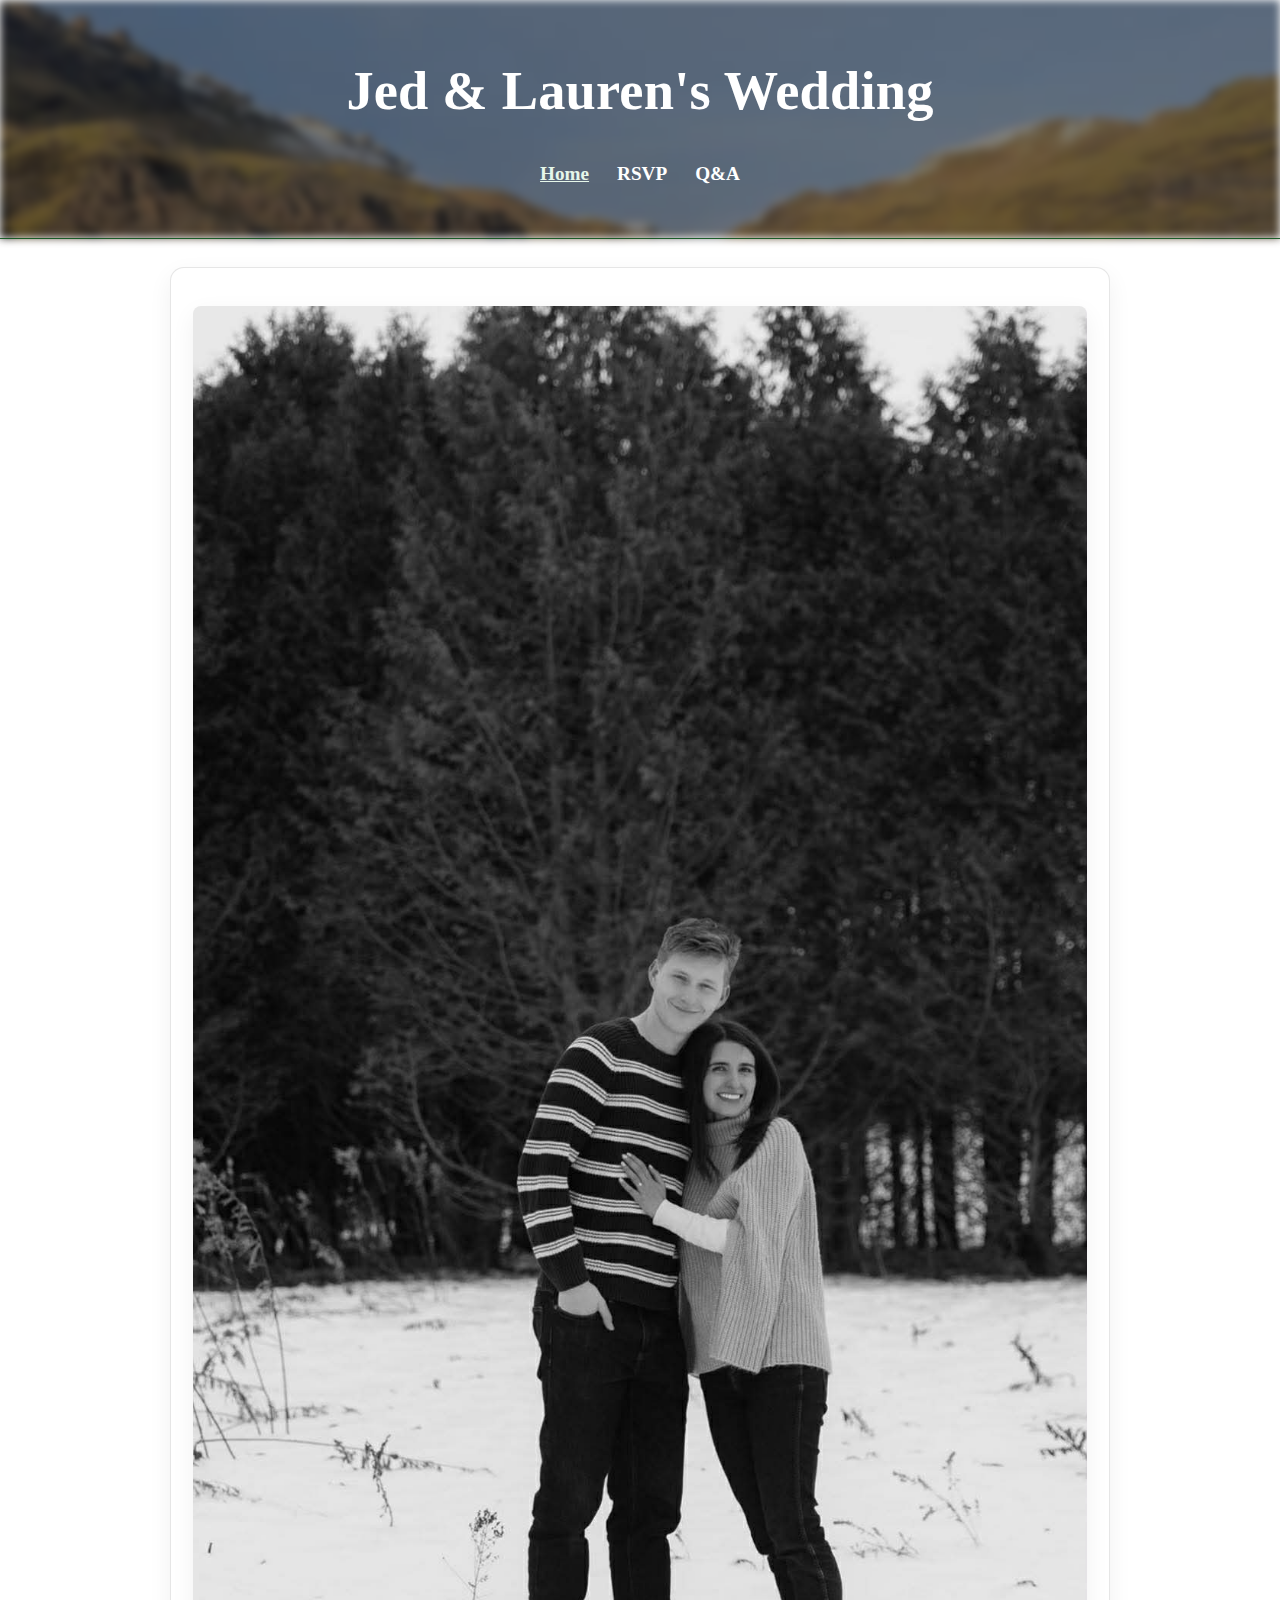
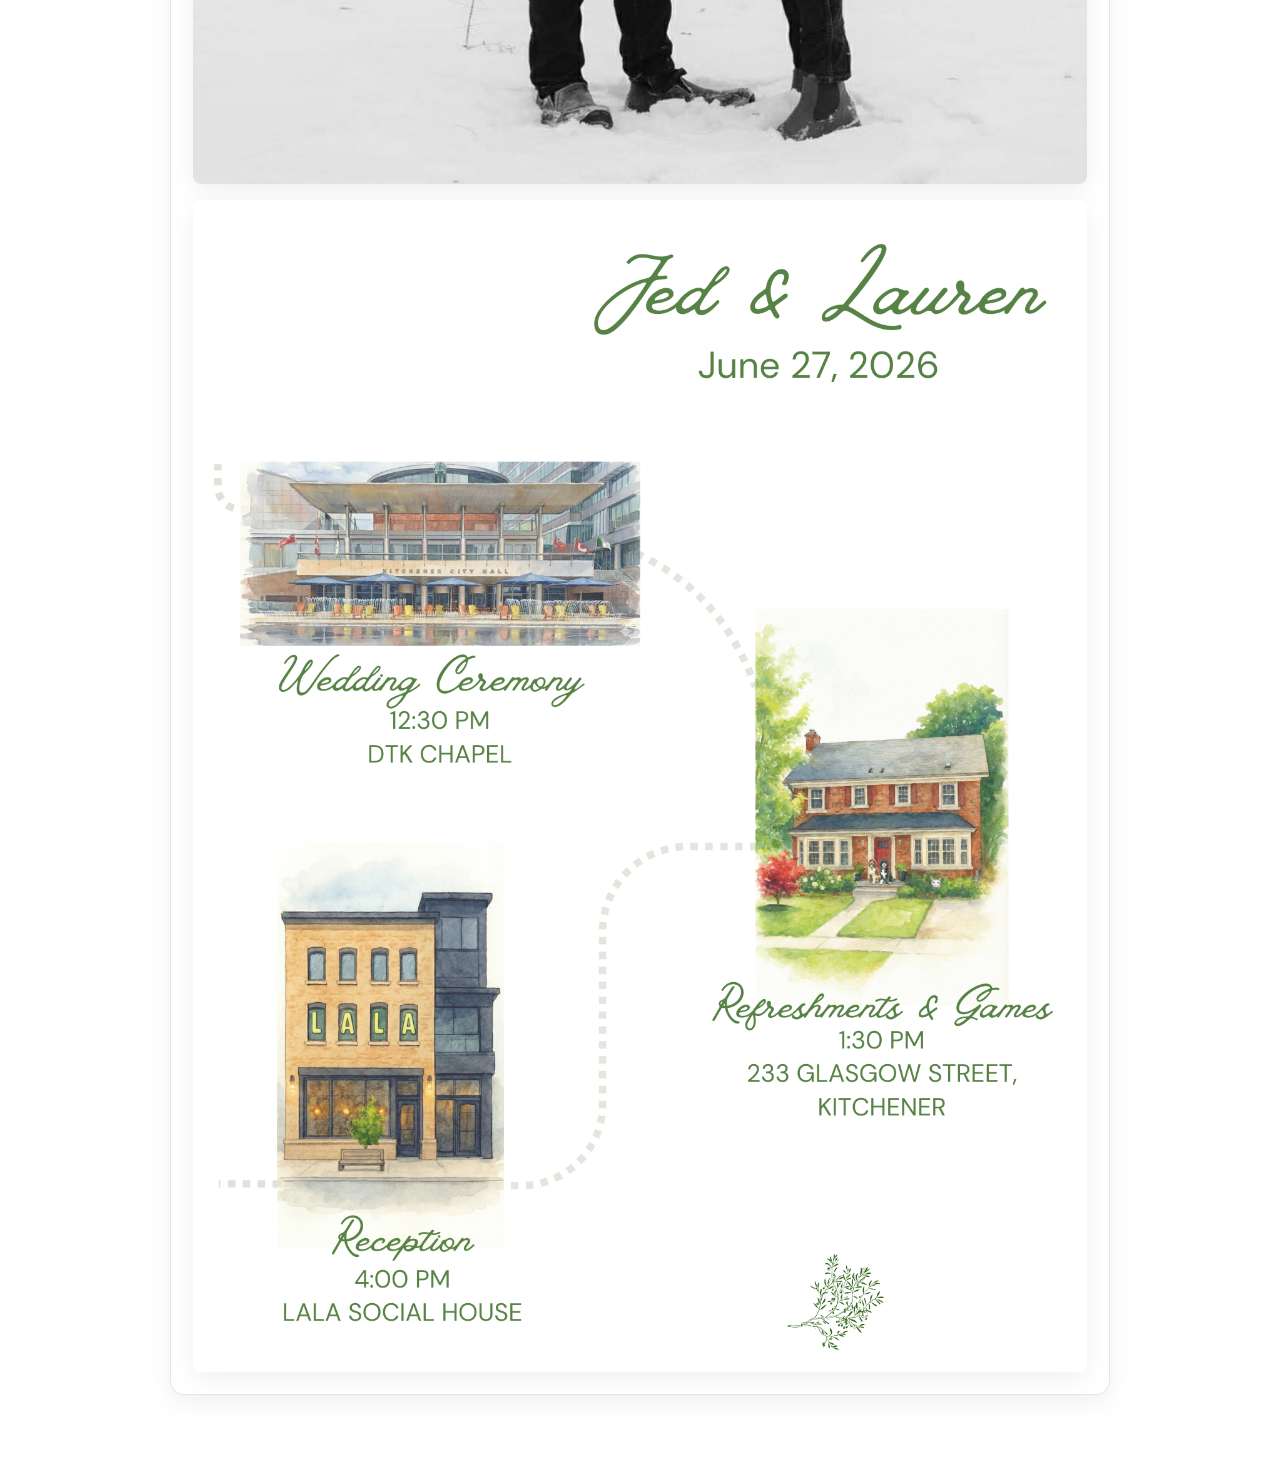
<file: index.html>
<!doctype html>
<html lang="en">
  <head>
    <meta charset="utf-8" />
    <meta name="viewport" content="width=device-width, initial-scale=1" />
    <title>Home - Jed & Lauren's Wedding</title>

    <!-- THIS LINE MUST BE HERE -->
    <link rel="stylesheet" href="style.css" />
  </head>
  <body>
    <header class="site-header">
      <h1>Jed & Lauren's Wedding</h1>
      <nav class="nav">
        <a href="index.html" class="active">Home</a>
        <a href="rsvp.html">RSVP</a>
        <a href="qanda.html">Q&A</a>
      </nav>

    </header>

    <main class="container">
      <section id="photos" class="card">
        <div class="photo-grid">
          <img src="Jed and Lauren.png" alt="Wedding photo 1" class="wedding-photo">
          <img src="Invite Image no RSVP.png" alt="Wedding photo 2" class="wedding-photo">
        </div>
      </section>
    </main>

    <script>
      // auto-update year
      document.getElementById("year").textContent = new Date().getFullYear();
    </script>
  </body>
</html>
</file>
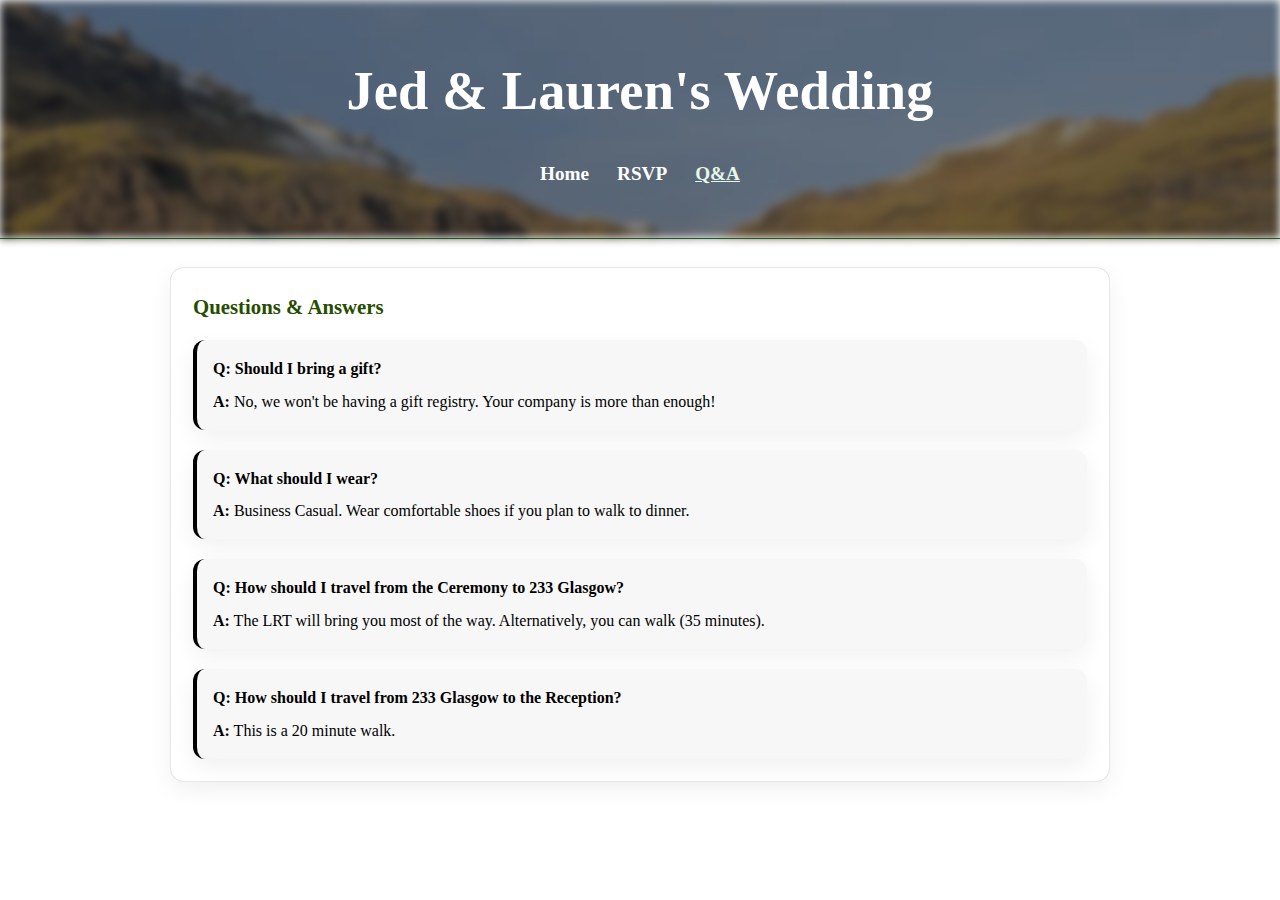
<file: qanda.html>
<!doctype html>
<html lang="en">
  <head>
    <meta charset="utf-8" />
    <meta name="viewport" content="width=device-width, initial-scale=1" />
    <title>Q&A - Jed & Lauren's Wedding</title>
    <link rel="stylesheet" href="style.css" />
  </head>

  <body>
    <header class="site-header">
      <h1>Jed & Lauren's Wedding</h1>
      <nav class="nav">
        <a href="index.html">Home</a>
        <a href="rsvp.html">RSVP</a>
        <a href="qanda.html" class="active">Q&A</a>
      </nav>
    </header>

    <main class="container">
      <section id="qanda" class="card">
        <h2>Questions & Answers</h2>
        <div class="qa-container">
          <div class="qa-pair">
            <p class="question"><strong>Q:</strong> Should I bring a gift?</p>
            <p class="answer"><strong>A:</strong> No, we won't be having a gift registry. Your company is more than enough!</p>
          </div>
          <div class="qa-pair">
            <p class="question"><strong>Q:</strong> What should I wear?</p>
            <p class="answer"><strong>A:</strong> Business Casual. Wear comfortable shoes if you plan to walk to dinner.</p>
          </div>
          <div class="qa-pair">
            <p class="question"><strong>Q:</strong> How should I travel from the Ceremony to 233 Glasgow?</p>
            <p class="answer"><strong>A:</strong> The LRT will bring you most of the way. Alternatively, you can walk (35 minutes).</p>
          </div>
          <div class="qa-pair">
            <p class="question"><strong>Q:</strong> How should I travel from 233 Glasgow to the Reception?</p>
            <p class="answer"><strong>A:</strong> This is a 20 minute walk.</p>
          </div>
        </div>
      </section>
    </main>

    <script>
      // auto-update year
      document.getElementById("year").textContent = new Date().getFullYear();
    </script>
  </body>
</html>
</file>
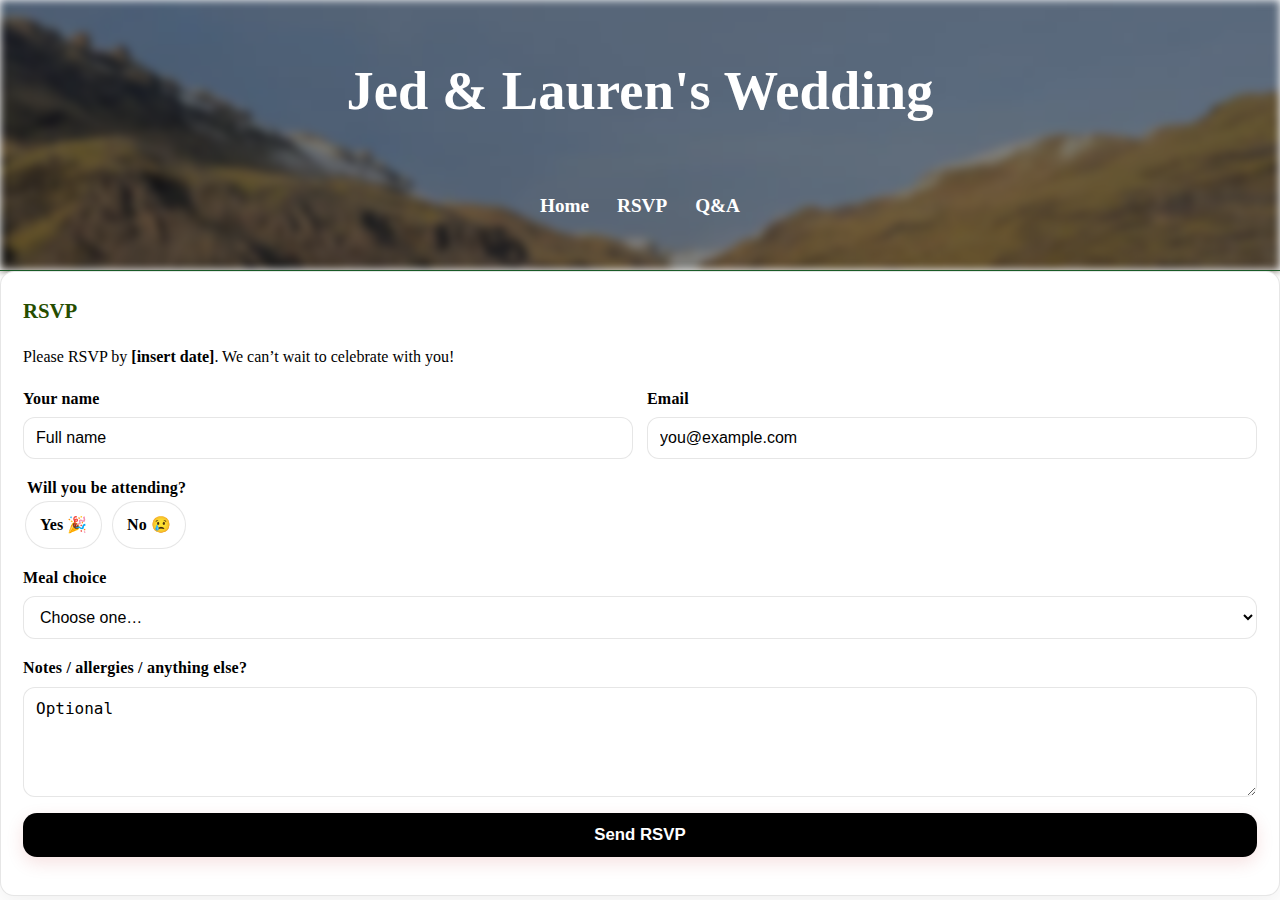
<file: rsvp.html>
<!doctype html>
<html lang="en">
  <head>
    <meta charset="utf-8" />
    <meta name="viewport" content="width=device-width, initial-scale=1" />
    <title>RSVP - Jed & Lauren's Wedding</title>

    <link rel="stylesheet" href="style.css" />
  </head>
  <body>

<header class="site-header">
      <h1>Jed & Lauren's Wedding</h1>
      <p></p>
      <nav class="nav">
        <a href="index.html">Home</a>
        <a href="rsvp.html">RSVP</a>
        <a href="qanda.html">Q&A</a>
      </nav>

    </header>

<section id="rsvp" class="card">
  <h2>RSVP</h2>
  <p>Please RSVP by <strong>[insert date]</strong>. We can’t wait to celebrate with you!</p>

  
  <form id="rsvpForm" class="rsvp-form">
  <div class="form-grid">
    <label class="form-field">
      <span class="label-text">Your name</span>
      <input type="text" name="name" placeholder="Full name" required />
    </label>

    <label class="form-field">
      <span class="label-text">Email</span>
      <input type="email" name="email" placeholder="you@example.com" required />
    </label>
  </div>

  <fieldset class="form-field">
    <legend class="label-text">Will you be attending?</legend>
    <div class="choice-row">
      <label class="choice-pill">
        <input type="radio" name="attending" value="Yes" required />
        <span>Yes 🎉</span>
      </label>
      <label class="choice-pill">
        <input type="radio" name="attending" value="No" />
        <span>No 😢</span>
      </label>
    </div>
  </fieldset>

    <label class="form-field">
      <span class="label-text">Meal choice</span>
      <select name="meal" required>
        <option value="">Choose one…</option>
        <option value="Chicken">Chicken</option>
        <option value="Beef">Beef</option>
        <option value="Vegetarian">Vegetarian</option>
      </select>
    </label>
  </div>

   <label class="form-field">
    <span class="label-text">Notes / allergies / anything else?</span>
    <textarea name="notes" rows="4" placeholder="Optional"></textarea>
  </label>

  <input type="text" name="_gotcha" style="display:none" />

  <button type="submit" class="submit-btn">
    Send RSVP
  </button>

  <p id="formStatus" class="form-status" aria-live="polite"></p>
</form>

</section>

<script>
  const SCRIPT_URL = "https://script.google.com/macros/s/AKfycbxRxJ0TxnBKGnUy7KaoM9x5GEcI7jM13agrjzR8HR8G8SVcU8SWC1Q8lQXOSzo8knP-/exec";
  const form = document.getElementById("rsvpForm");
  const statusEl = document.getElementById("formStatus");

  form.addEventListener("submit", async (e) => {
    e.preventDefault();
    statusEl.textContent = "Sending…";

    try {
      const formData = new FormData(form);

      const res = await fetch(SCRIPT_URL, {
        method: "POST",
        body: formData,
      });

      const text = await res.text();
      // If response isn't JSON for some reason, still treat as success if HTTP ok
      if (res.ok) {
        statusEl.textContent = "Thanks! Your RSVP has been recorded";
        form.reset();
      } else {
        statusEl.textContent = "Hmm—something went wrong. Please try again.";
        console.error(text);
      }
    } catch (err) {
      statusEl.textContent = "Network error—please try again.";
      console.error(err);
    }
  });
</script>
</file>
<file: style.css>
/* Simple clean styling */
* { box-sizing: border-box; }

:root {
  --bg: #ffffff;
  --text: #264d00; /* warm dark red */
  --header-bg: #000000; /* olive green */
  --header-accent: #000000; /* darker olive */
  --header-text: #ffffff; /* cream for contrast */
  --accent: #000000; /* bright red accent */
  --card-bg: #ffffff;
  --card-border: rgba(128,128,128,0.20); /* grey border */
  --muted: #f7f7f7; /* subtle off-white */
  --shadow: 0 8px 24px rgba(15,15,15,0.06);
}

body {
  margin: 0;
  font-family: Georgia, serif;
  background: var(--bg);
  color: var(--text);
  line-height: 1.6;
  -webkit-font-smoothing: antialiased;
}

.site-header {
  padding: 48px 20px;
  text-align: center;
  position: relative;
  border-bottom: 1px solid rgba(9,82,25,0.9);
  display: flex;
  flex-direction: column;
  align-items: center;
}

.site-header::before {
  content: '';
  position: absolute;
  top: 0;
  left: 0;
  right: 0;
  bottom: 0;
  background: linear-gradient(180deg, rgba(0, 0, 0, 0.5), rgba(0, 0, 0, 0.5)), url('Iceland 2.png') center/cover no-repeat;
  filter: blur(4px);
  z-index: -1;
}

.site-header h1,
.site-header nav {
  position: relative;
  z-index: 1;
}

.site-header h1 {
  margin: 0 0 8px;
  font-size: 3.4rem;
  color: var(--header-text);
  font-weight: 600;
  letter-spacing: 0.2px;
  font-family: Georgia, serif;
}

.nav {
  margin-top: 16px;
}

.nav a {
  color: var(--header-text);
  text-decoration: none;
  margin: 0 12px;
  font-weight: 600;
  font-size: 1.2rem;
  transition: color 160ms ease, transform 160ms ease;
}

.nav a:hover {
  color: #e6f7ea;
  transform: translateY(-1px);
}

.nav a.active {
  color: #e6f7ea;
  text-decoration: underline;
  font-weight: 700;
}

.container {
  max-width: 980px;
  margin: 0 auto;
  padding: 28px 20px 72px;
  display: grid;
  gap: 20px;
}

.card {
  background: var(--card-bg);
  border: 1px solid var(--card-border);
  border-radius: 14px;
  padding: 22px;
  box-shadow: var(--shadow);
}

.card h2 {
  margin-top: 0;
  color: var(--text);
  font-size: 1.3rem;
  font-family: Georgia, serif;
}

.form-wrapper {
  overflow: hidden;
  border-radius: 10px;
  background: var(--muted);
  padding: 12px;
}

.form-wrapper iframe {
  width: 100%;
  min-height: 700px;
  display: block;
  border: none;
  border-radius: 6px;
  background: #fff;
}

.card iframe {
  width: 100%;
  display: block;
  margin: 0 auto;
  border: none;
  border-radius: 6px;
}

.footer {
  text-align: center;
  padding: 20px;
  color: var(--text);
  border-top: 1px solid rgba(179,0,0,0.08);
}

/* Small utility tweaks */
.card p, .card li {
  color: #000000;
}

.btn {
  display: inline-block;
  background: var(--accent);
  color: #fff;
  padding: 10px 14px;
  border-radius: 8px;
  text-decoration: none;
  font-weight: 600;
  box-shadow: 0 6px 18px rgba(179,0,0,0.12);
}

.btn:hover { transform: translateY(-2px); }

/* Photo grid for home page */
.photo-grid {
  display: grid;
  grid-template-columns: 1fr;
  gap: 16px;
  margin-top: 16px;
}

.wedding-photo {
  width: 100%;
  height: auto;
  border-radius: 8px;
  box-shadow: var(--shadow);
}

/* Q&A styling */
.qa-container {
  display: grid;
  gap: 20px;
}

.qa-pair {
  background: var(--muted);
  border-radius: 12px;
  padding: 16px;
  border-left: 4px solid var(--accent);
  box-shadow: var(--shadow);
}

.question {
  margin: 0 0 8px;
  font-weight: 700;
  color: var(--text);
}

.answer {
  margin: 0;
  color: #000000;
  line-height: 1.5;
}


/* ---------- RSVP Form Upgrade (LIGHT THEME) ---------- */

.rsvp-form {
  display: grid;
  gap: 16px;
  margin-top: 12px;
}

/* two-column on desktop, one-column on mobile */
.form-grid {
  display: grid;
  gap: 14px;
}
@media (min-width: 720px) {
  .form-grid {
    grid-template-columns: 1fr 1fr;
  }
}

.form-field {
  display: grid;
  gap: 6px;
}

.label-text {
  font-weight: 700;
  letter-spacing: 0.2px;
  color: #000000;
}

/* inputs */
.rsvp-form input[type="text"],
.rsvp-form input[type="email"],
.rsvp-form select,
.rsvp-form textarea {
  width: 100%;
  padding: 11px 12px;
  border-radius: 12px;
  border: 1px solid var(--card-border);
  background: #fff;
  color: #000000;
  font-size: 1rem;
  outline: none;
  transition: border-color 120ms ease, box-shadow 120ms ease;
}

.rsvp-form textarea {
  resize: vertical;
  min-height: 110px;
}

.rsvp-form input::placeholder,
.rsvp-form textarea::placeholder {
  color: #000000;
}

/* focus */
.rsvp-form input:focus,
.rsvp-form select:focus,
.rsvp-form textarea:focus {
  border-color: var(--accent);
  box-shadow: 0 0 0 3px rgba(179, 0, 0, 0.12);
}

/* fieldsets */
.rsvp-form fieldset {
  border: none;
  border-radius: 0;
  padding: 0;
  display: grid;
  gap: 10px;
  background: transparent;
}

/* radio pills */
.choice-row {
  display: flex;
  gap: 10px;
  flex-wrap: wrap;
}

.choice-pill {
  position: relative;
  cursor: pointer;
}

.choice-pill input {
  position: absolute;
  opacity: 0;
  inset: 0;
}

.choice-pill span {
  display: inline-flex;
  align-items: center;
  gap: 8px;
  padding: 10px 14px;
  border-radius: 999px;
  border: 1px solid var(--card-border);
  background: #fff;
  font-weight: 700;
  color: #000000;
  transition: transform 120ms ease, border-color 120ms ease, background 120ms ease;
}

.choice-pill:hover span {
  transform: translateY(-1px);
  border-color: var(--accent);
}

.choice-pill input:checked + span {
  border-color: var(--accent);
  background: rgba(179, 0, 0, 0.08);
  box-shadow: 0 0 0 3px rgba(179, 0, 0, 0.10);
}

/* checkbox chips */
.checkbox-grid {
  display: grid;
  gap: 8px;
}
@media (min-width: 720px) {
  .checkbox-grid {
    grid-template-columns: 1fr 1fr;
  }
}

.check-chip {
  position: relative;
  cursor: pointer;
}

.check-chip input {
  position: absolute;
  opacity: 0;
  inset: 0;
}

.check-chip span {
  display: block;
  padding: 9px 12px;
  border-radius: 10px;
  border: 1px solid var(--card-border);
  background: #fff;
  color: var(--text);
  transition: border-color 120ms ease, background 120ms ease;
}

.check-chip:hover span {
  border-color: var(--accent);
}

.check-chip input:checked + span {
  border-color: var(--accent);
  background: rgba(179, 0, 0, 0.08);
}

/* submit button */
.submit-btn {
  padding: 12px 16px;
  border: none;
  border-radius: 14px;
  background: var(--accent);
  color: #fff;
  font-weight: 900;
  font-size: 1.05rem;
  cursor: pointer;
  transition: transform 120ms ease, filter 120ms ease;
  box-shadow: 0 6px 18px rgba(179,0,0,0.12);
}

.submit-btn:hover {
  transform: translateY(-1px);
  filter: brightness(1.06);
}

.submit-btn:active {
  transform: translateY(0);
}

/* status text */
.form-status {
  margin: 0;
  font-size: 0.95rem;
  color: #7a1f1f;
}

.form-status.success {
  color: var(--header-bg);
  font-weight: 700;
}

.form-status.error {
  color: var(--accent);
  font-weight: 700;
}
</file>
